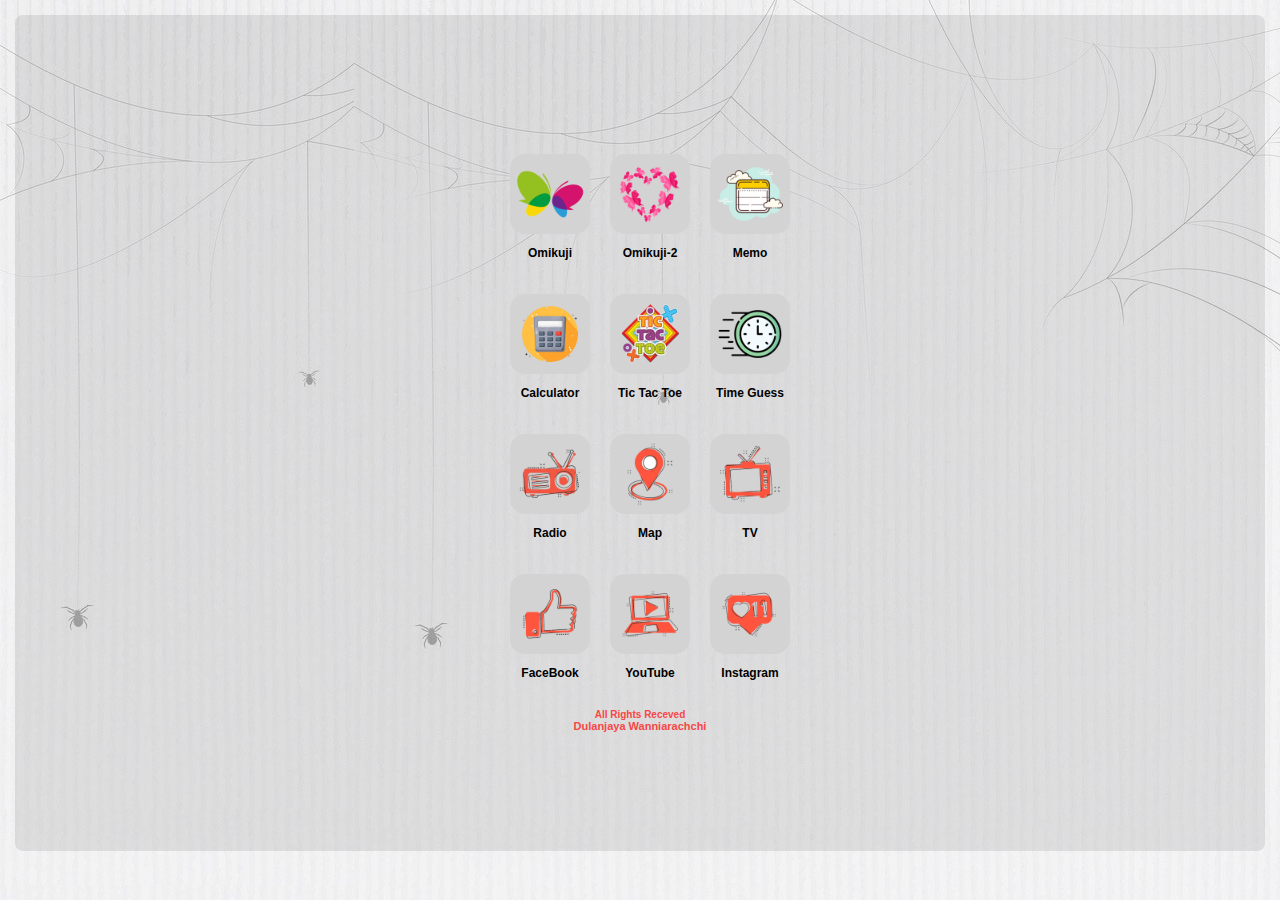
<file: index.html>
<!DOCTYPE html>
<html lang="jp">
    <head>
        <meta charset="UTF-8">
        <meta name="viewport" content="width=device-width, initial-scale = 1.0">
        <title>ゲームアプリ&nbsp;&nbsp;&nbsp;&nbsp;&nbsp;&nbsp;DULANJAYA</title>
        <link rel="icon" href="images/gemeico.png"> 
        <link rel="stylesheet" href="css/style.css">
    </head>

<body>
    <div class="w_body">
    <div class="container">
        <div class="block">
            <a href="01_omikuji/omikuji.html">
                <div class="item_cat">
                    <img src="images/logo_1.png" alt="OMIKUJI">
                    <div class="#">
                        <div class="caption">Under Construction</div>
                    </div>
                </div>
                <p class="name">Omikuji</p>
            </a>
            <a href="02_omikuji2/omikuji.html">
                <div class="item_cat">
                    <img src="images/logo_2.png" alt="OMIKUJI">
                    <div class="#">
                        <div class="caption">Under Construction</div>
                    </div>
                </div>
                <p class="name">Omikuji-2</p>
            </a>
            <a href="03_memo_app/memo.html">
                <div class="item_cat">
                    <img src="images/logo_3.png" alt="EMAIL">
                    <div class="#">
                        <div class="caption">Under Construction</div>
                    </div>
                </div>
                <p class="name">Memo</p>
            </a>
        </div>
        <div class="block">
            <a href="04_calculator/calculator_button.html">
                <div class="item_cat">
                    <img src="images/logo_4.png" alt="CALCULATOR">
                    <div class="#">
                        <div class="caption">Under Construction</div>
                    </div>
                </div>
                <p class="name">Calculator</p>
            </a>
            <a href="05_tic_tac_toe/tictactoe.html">
                <div class="item_cat">
                    <img src="images/logo_5.png" alt="FACEBOOK">
                    <div class="#">
                        <div class="caption">Under Construction</div>
                    </div>
                </div>
                <p class="name">Tic Tac Toe</p>
            </a>
            <a href="06_time_guessing_quiz/timeguess.html">
                <div class="item_cat">
                    <img src="images/logo_6.png" alt="WEATHER">
                    <div class="#">
                        <div class="caption">Under Construction</div>
                    </div>
                </div>
                <p class="name">Time Guess</p>
            </a>
        </div>
        <div class="block">
            <a href="http://radio.garden/visit/tokyo/eR8K4rBb">
                <div class="item_cat">
                    <img src="images/logo_7.png" alt="RADIO">
                    <div class="#">
                        <div class="caption">Under Construction</div>
                    </div>
                </div>
                <p class="name">Radio</p>
            </a>
            <a href="https://www.google.com/maps/@35.669186,139.7013494,15z">
                <div class="item_cat">
                    <img src="images/logo_8.png" alt="MAP">
                    <div class="#">
                        <div class="caption">Under Construction</div>
                    </div>
                </div>
                <p class="name">Map</p>
            </a>
            <a href="#">
                <div class="item_cat">
                    <img src="images/logo_9.png" alt="TV">
                    <div class="mask">
                        <div class="caption">Under Construction</div>
                    </div>
                </div>
                <p class="name">TV</p>
            </a>
        </div>
        <div class="block">
            <a href="https://www.facebook.com/">
                <div class="item_cat">
                    <img src="images/logo_10.png" alt="FACEBOOK">
                    <div class="#">
                        <div class="caption">Under Construction</div>
                    </div>
                </div>
                <p class="name">FaceBook</p>
            </a>
            <a href="https://www.youtube.com/">
                <div class="item_cat">
                    <img src="images/logo_11.png" alt="YOUTUBE">
                    <div class="#">
                        <div class="caption">Under Construction</div>
                    </div>
                </div>
                <p class="name">YouTube</p>
            </a>
            <a href="https://www.instagram.com/">
                <div class="item_cat">
                    <img src="images/logo_12.png" alt="INSTAGRAM">
                    <div class="#">
                        <div class="caption">Under Construction</div>
                    </div>
                </div>
                <p class="name">Instagram</p>
            </a>
        </div>
    </div>
    <div class="ttag">
        <p class="tag" id="tagline">All Rights Receved</p>
        <p class="tag">Dulanjaya Wanniarachchi</p>
    </div>
    </div>
</body>
</html>
</file>
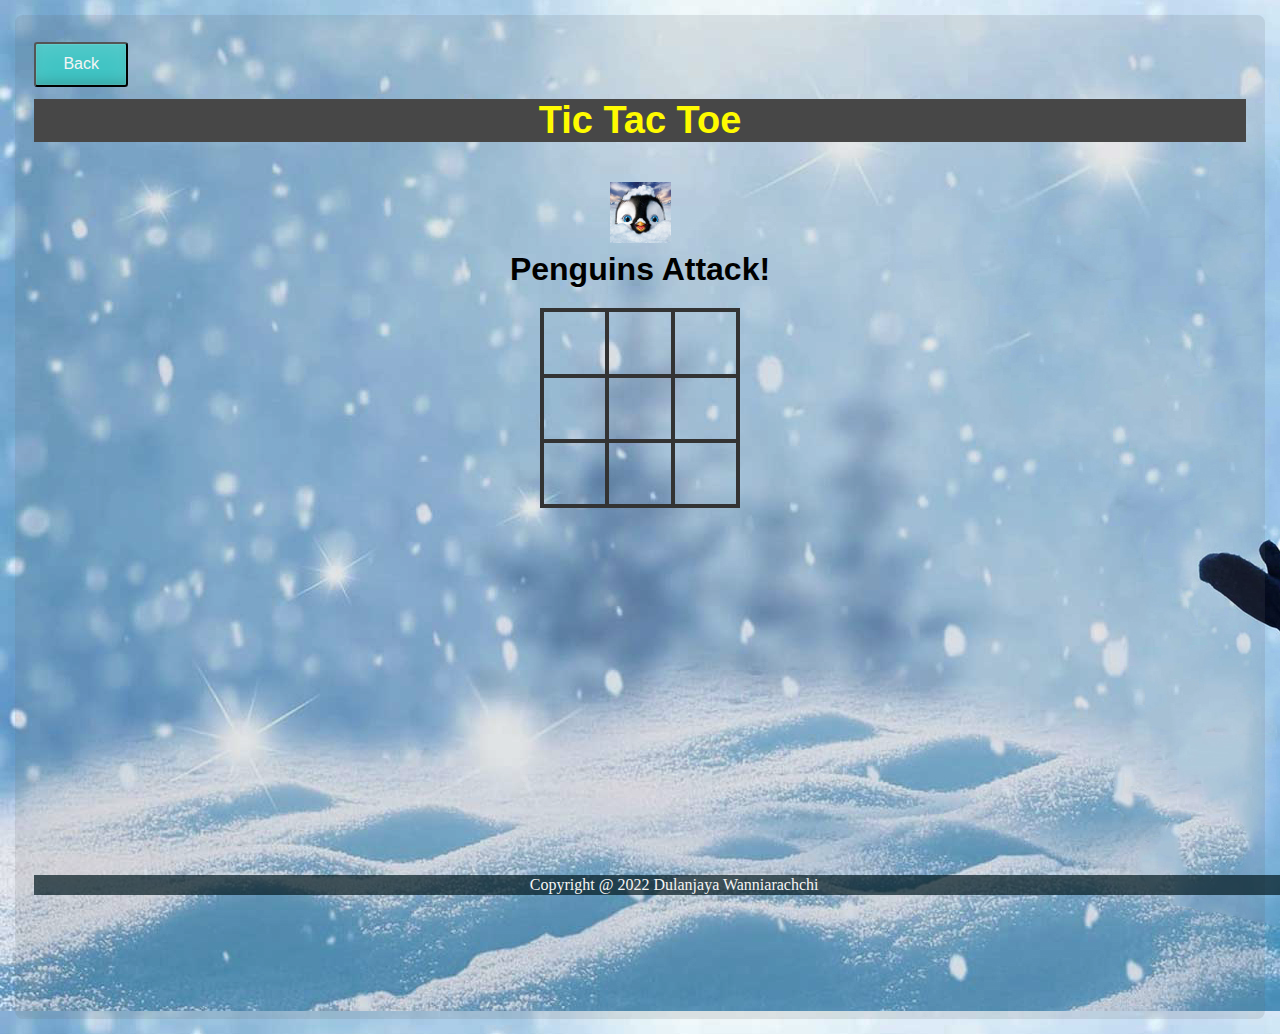
<file: 05_tic_tac_toe/tictactoe.html>
<!DOCTYPE html>
<html lang="ja">
<head>
    <meta charset="UTF_8">
    <meta name="viewport" content="width=device_width, initial-scale=1.0">
    <title>Tic Tac Toe</title>

    
    <link rel="stylesheet" href="css/animate.css">
    <link rel="stylesheet" href="css/tic_tac_toe.css">
</head>

<body>
    <div class="w_body">
    <div class="back">
        <button id="btn99" class="btn" type="button" onclick="history.back()">Back</button>
    </div>

    <div class="wrapper">
        <header>Tic Tac Toe</header>

        <div class="game-container">
            <div class="message-container">
                <div id="msgtext"></div>
            </div>
        
            <div class ="squares-container">
                <div class="squares-box">
                    <div class="square" id="a_1"></div>
                    <div class="square" id="a_2"></div>
                    <div class="square" id="a_3"></div>
                    <div class="square" id="b_1"></div>
                    <div class="square" id="b_2"></div>
                    <div class="square" id="b_3"></div>
                    <div class="square" id="c_1"></div>
                    <div class="square" id="c_2"></div>
                    <div class="square" id="c_3"></div>
                </div>
            </div>
            <div class="btn-container">
                <div class="js-hidden" id="newgame-btn">
                    <button id="btn90" class="btn" type="button">New Game</button>
                </div>
            </div>
        </div>
    </div>
    <!--FOOTER-->
    <footer>
        <p>Copyright @ 2022 Dulanjaya Wanniarachchi</p>
    </footer>
    </div>

    <!--jQueryを使用する-->
    <script src="https://ajax.googleapis.com/ajax/libs/jquery/1.12.0/jquery.min.js"></script> 
    <script type="text/javascript" src="js/snowfall.jquery.min.js"></script>
    <script src="js/tic_tac_toe.js"></script>
</body>

</html>
</file>
<file: css/style.css>
@charset "utf-8";

body{
    margin: 0;
    line-height: normal;
    font-family: "Helvetica Neue", Arial, "Hiragino Kaku Gothic ProN", "Hiragino Sans", Meiryo, sans-serif;
    background-image: url(../images/background.jpg);
    overflow: hidden;
    background-repeat: no-repeat;
}

.w_body{
    background-color: rgba(105, 105, 105, 0.151);
    margin: 15px;
    padding: 1.5%;
    border-radius: 0.5em;
}

.container{
    width: 420px;
    margin: 0 auto;
    margin-top: 100px;
    display: flex;
    flex-flow: row wrap;
    justify-content: center;
}

img{
    width: 100%;
}

.block a .name{
    font-size: 12px;
    text-align: center;
    font-family: sans-serif;
    font-weight: bold;
    color: #000;
}

.block{
    display: flex;
    margin: 20px;
    margin-bottom: 40px;
    align-content: center;
}

.block a{
    width: 80px;
    height: 80px;
    margin-left: 20px;
    background-color: #D3D3D3;
    border-radius: 15px;
    text-decoration: none;
}

.block a:hover{
    background-color: #d0fbfa;
    box-shadow: 0 3px 4px 0 rgba(0,0,0,0.24), 0 17px 50px 0 rgba(0,0,0,0.19);
}

.block{
    position: relative;
    margin-left:2em;
    margin-right: 2em;
}

.item_cat{
    position: relative;
    top: 0;
    left: 0;
    width: 80px;
    height: 80px;
    overflow: hidden;
    cursor: pointer;
    user-select: none;
}

.item_cat img{
    width: 80px;
    height: 80px;
    object-fit: cover;
}

.item_cat .caption {
    padding-top: 30px;
    font-size: 5px;
    font-weight: bold;
    text-align: center;
    color:	white;
}

.item_cat .mask {
    position: absolute;
    width: 100%;
    height: 100%;
    top: -110%;
    left: 0;
    margin: 0;
    background-color: rgba(0,0,0,0.7);
    border-radius: 15px;
    transition: all 1s ease;
}

.item_cat:hover .mask {
    top: 0;
}

#tagline{
    font-size: 10px;
    margin-top: 15px;
}

.tag{
    font-size: 11px;
    font-family: inherit;
    text-align: center;
    font-weight: bold;
    margin: 0;
    color: rgb(247, 71, 71);
}

.ttag{
    padding-bottom: 100px;
}
</file>
<file: 05_tic_tac_toe/css/tic_tac_toe.css>
@charset "utf_8";

html{
    font-size: 16px;
}

*,::before,*::after{
    box-sizing: border-box;
}

body{
    margin:0;
    line-height:normal;
    font-family:"Helvetica Neue",
    Arial,
    "Hiragino Kaku Gothic ProN",
    "Hiragino Sans",
    Meiryo,
    sans-serif;
    /*background:rgb(233,168,227);*/
    background-image: url(../img/background.jpg);
    overflow:hidden;
}

.w_body{
    background-color: rgba(105, 105, 105, 0.151);
    margin: 15px;
    padding: 1.5%;
    border-radius: 0.5em;
}

p{
    margin:0;
    padding:0;
}
/****************************/
/*ヘッダー
/***************************/
header{
    margin-top:8px;
    color:rgb(255,251,0);
    font-size:38px;
    font-weight:bold;
    text-align:center;
    background:rgb(71,71,71);
}
/***************************/
/*ゲーム全体
/****************************/
.wrapper{
    position:relative;
    max-width:100vw;
    min-height:100vh;
    margin:0;
    padding:0;
    padding-bottom:23px;
    text-align:center;
}
/****************************/
/*ゲームエリア
/****************************/
/*class=game-container */
.game-container{
    padding:40px 0;
}
/* ***************************
/* class=message-container
/***************************/
.message-container{
    margin-bottom:20px;
    font-size:2em;
    font-weight:bold;
    overflow:hidden;
}

.js-hidden{
    display:none;
}
/*ゲームエリア
/****************************/
/*class=squares-container */
.squares-container{
    display:flex;
    flex-wrap:wrap;
    margin: 0 auto;
    width:200px;
}
.squares-box{
    width:200px;
    height:200px;
    display:flex;
    flex-wrap:wrap;
    border:solid 2px #333;
}
.square{
    position:relative;
    width:calc(196px/3);
    height:calc(196px/3);
    border:solid 2px #333;
}
/* penguins */
.js-pen-checked::before{
    position:absolute;
    top:0;
    left:0;
    width:61px;
    height:61px;
    content:'';
    background-image:url(../img/penguins.jpg);
    background-size:contain;
}
/* bear */
.js-bear-checked::before{
    position:absolute;
    top:0;
    left:0;
    width:61px;
    height:61px;
    content:'';
    background-image:url(../img/whitebear.jpg);
    background-size: contain;
}
/*protect: ボタンやクリックなどのマウスイベント無効にする*/
.js-unclickable{
    pointer-events:none;
}
/*winner-line hight-light*/
.js-pen_highLight{
    border:solid 2px red;
}
.js-bear_highLight{
    border: solid 2px blue;
}
/********************************
/*ボタンのスタイル
/*********************************/
/*class="btn" */
.btn{
    margin-top:8px;
    padding:12px;
    border-radius:10px;
    color:whitesmoke;
    font-size:24px;
    background:rgb(26,212,212);
    user-select:none;
    cursor:pointer;
}


/*******************************
/* backボタン
/******************************/

#btn99{
    padding:0.7em 1.7em;
    border-radius: 0.2em;
    margin:0 0.3em 0.3em 0;
    box-sizing: border-box;
    text-decoration:none;
    color: whitesmoke;
    font-size: 1em;
    background: rgb(64, 196, 196);
    box-shadow:inset 0 -0.5em 0.75em -0.25em rgba(0,0,0,0.17),inset 0 0.5em 1.5em -0.2em rgba(255,255,255,0.15),inset 0 0 0em 0.05em rgba(255,255,255,0.12);
    cursor: pointer; /*カーソルをポインターの形（かたち）にする*/
  }

/* class = "back"*/
.back{
    margin-top:8px;
    text-align:left;
}
/***************************
New Game ボタン
***************************/
/* class ="btn-container"*/
.btn-container{
    padding-top:40px;
}
/*id="btn90"*/
#btn90:hover{
    background-color:#ffd347;
    transition-duration:0.4s;
}
/*footer*/
footer>p{
    position:absolute;
    bottom:5px;
    width:100%;
    margin:0px;
    padding:1px;
    color:whitesmoke;
    font:16px Rajhani;
    text-align:center;
    background:rgba(1,24,31,0.7);
}
/***************************
/* Media Query responsive setting
/*********************:*******
/* mobile のときスタイル*/
@media screen and (max-width:480px){
    .wrapper{
        padding-bottom:23px;
    }
    .btn-container{
        padding-top:2px;
    }
}
</file>
